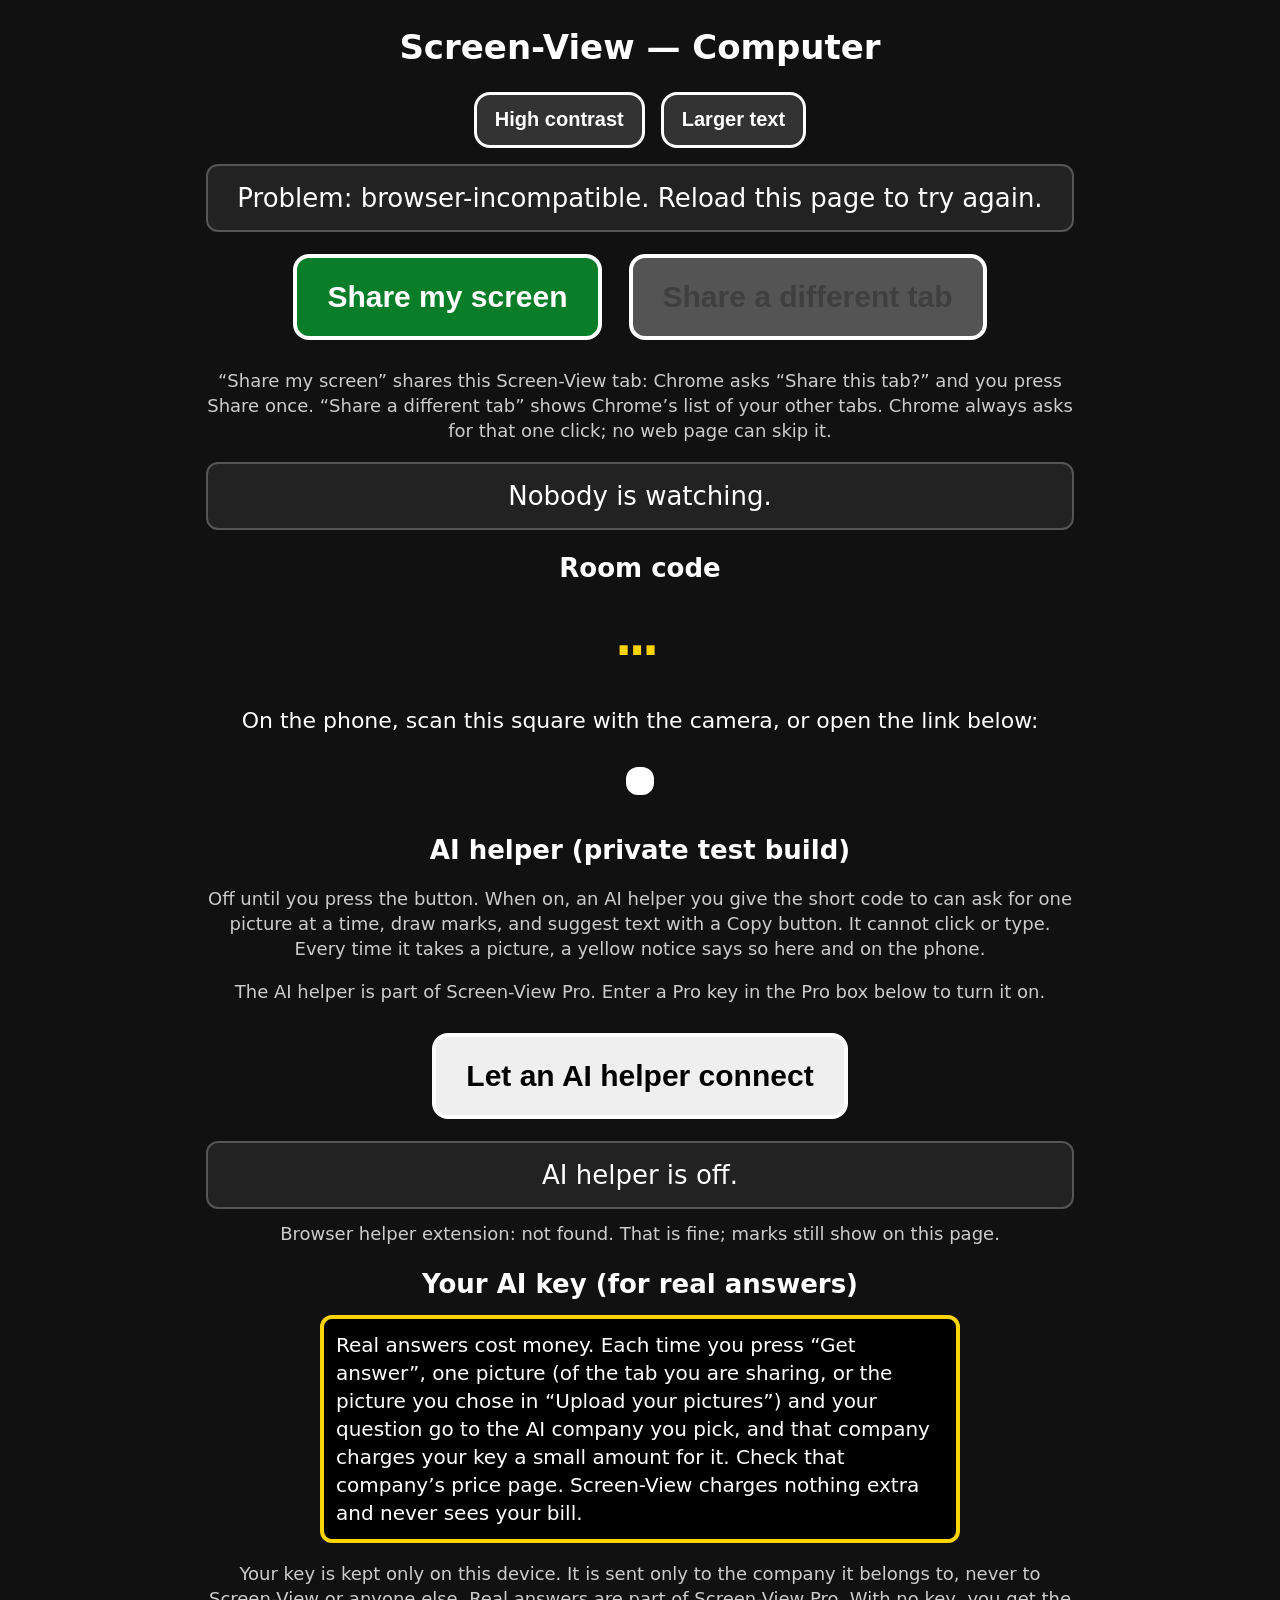
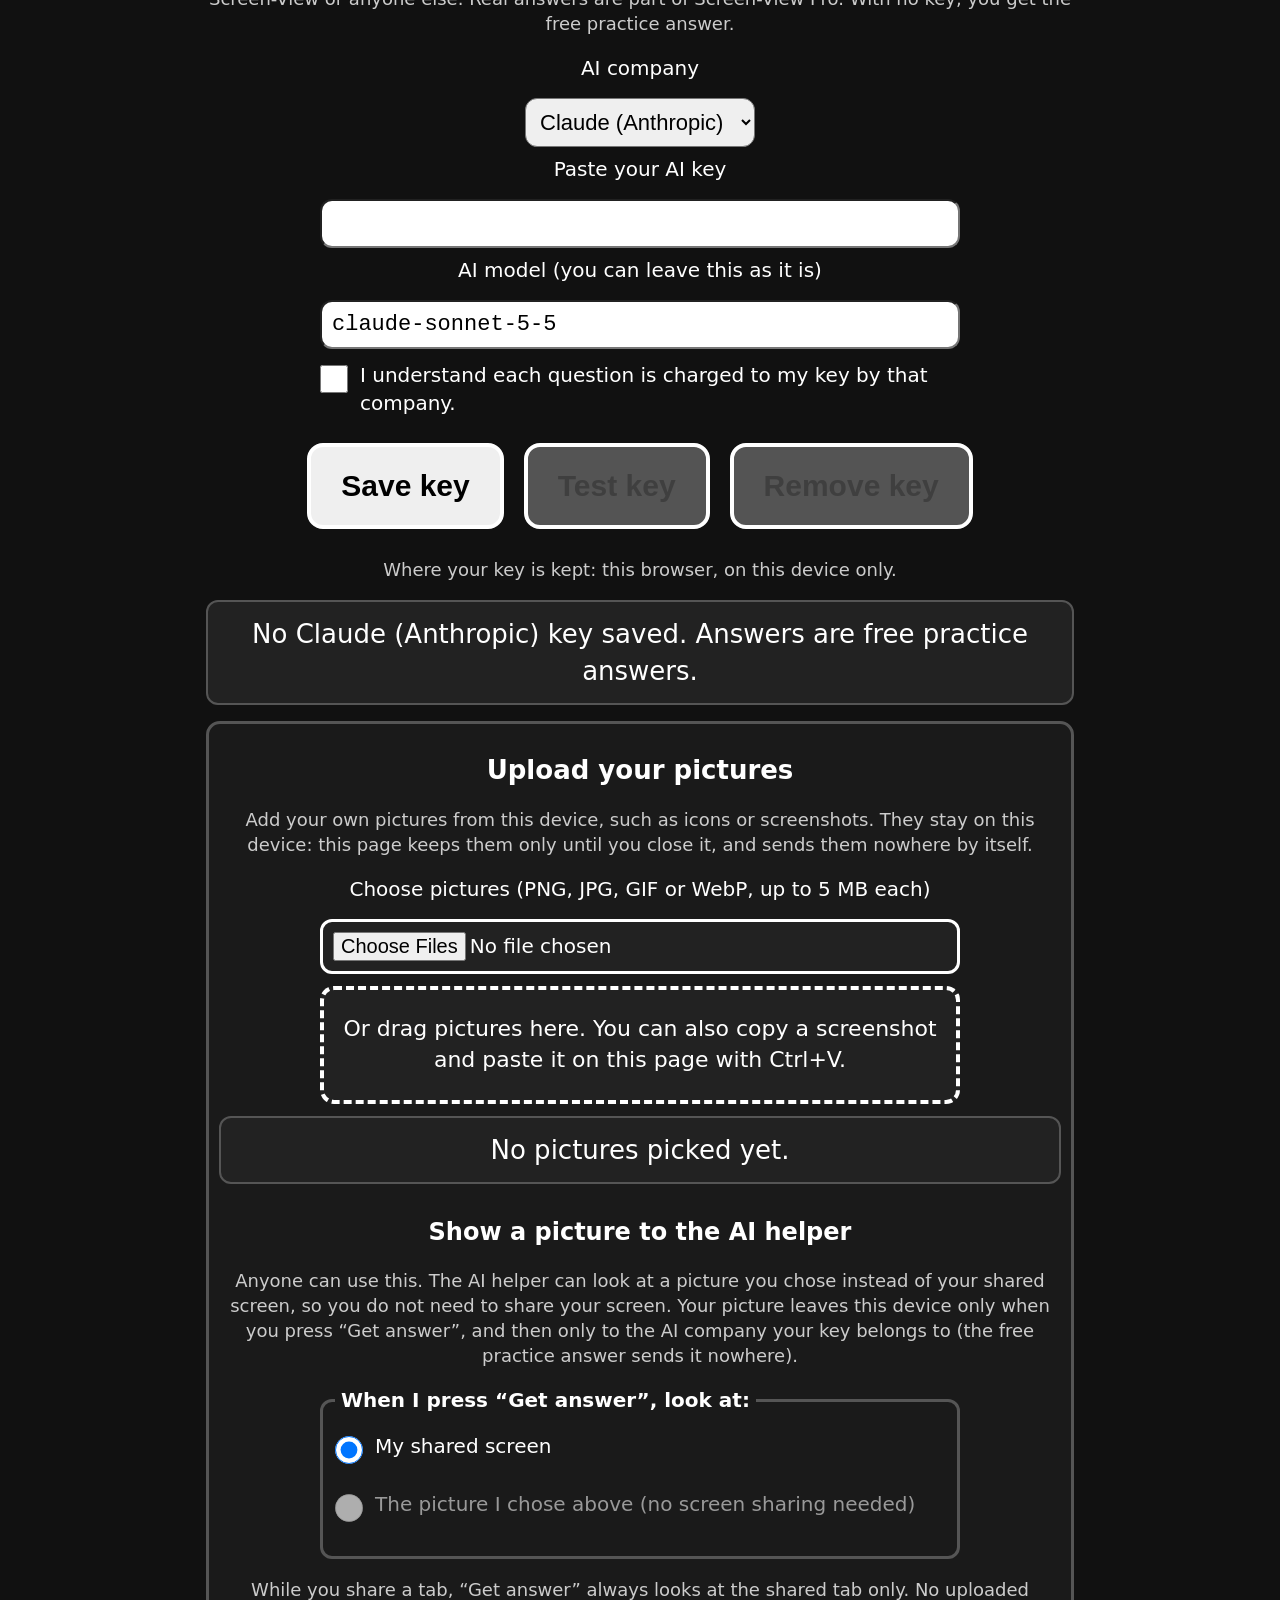
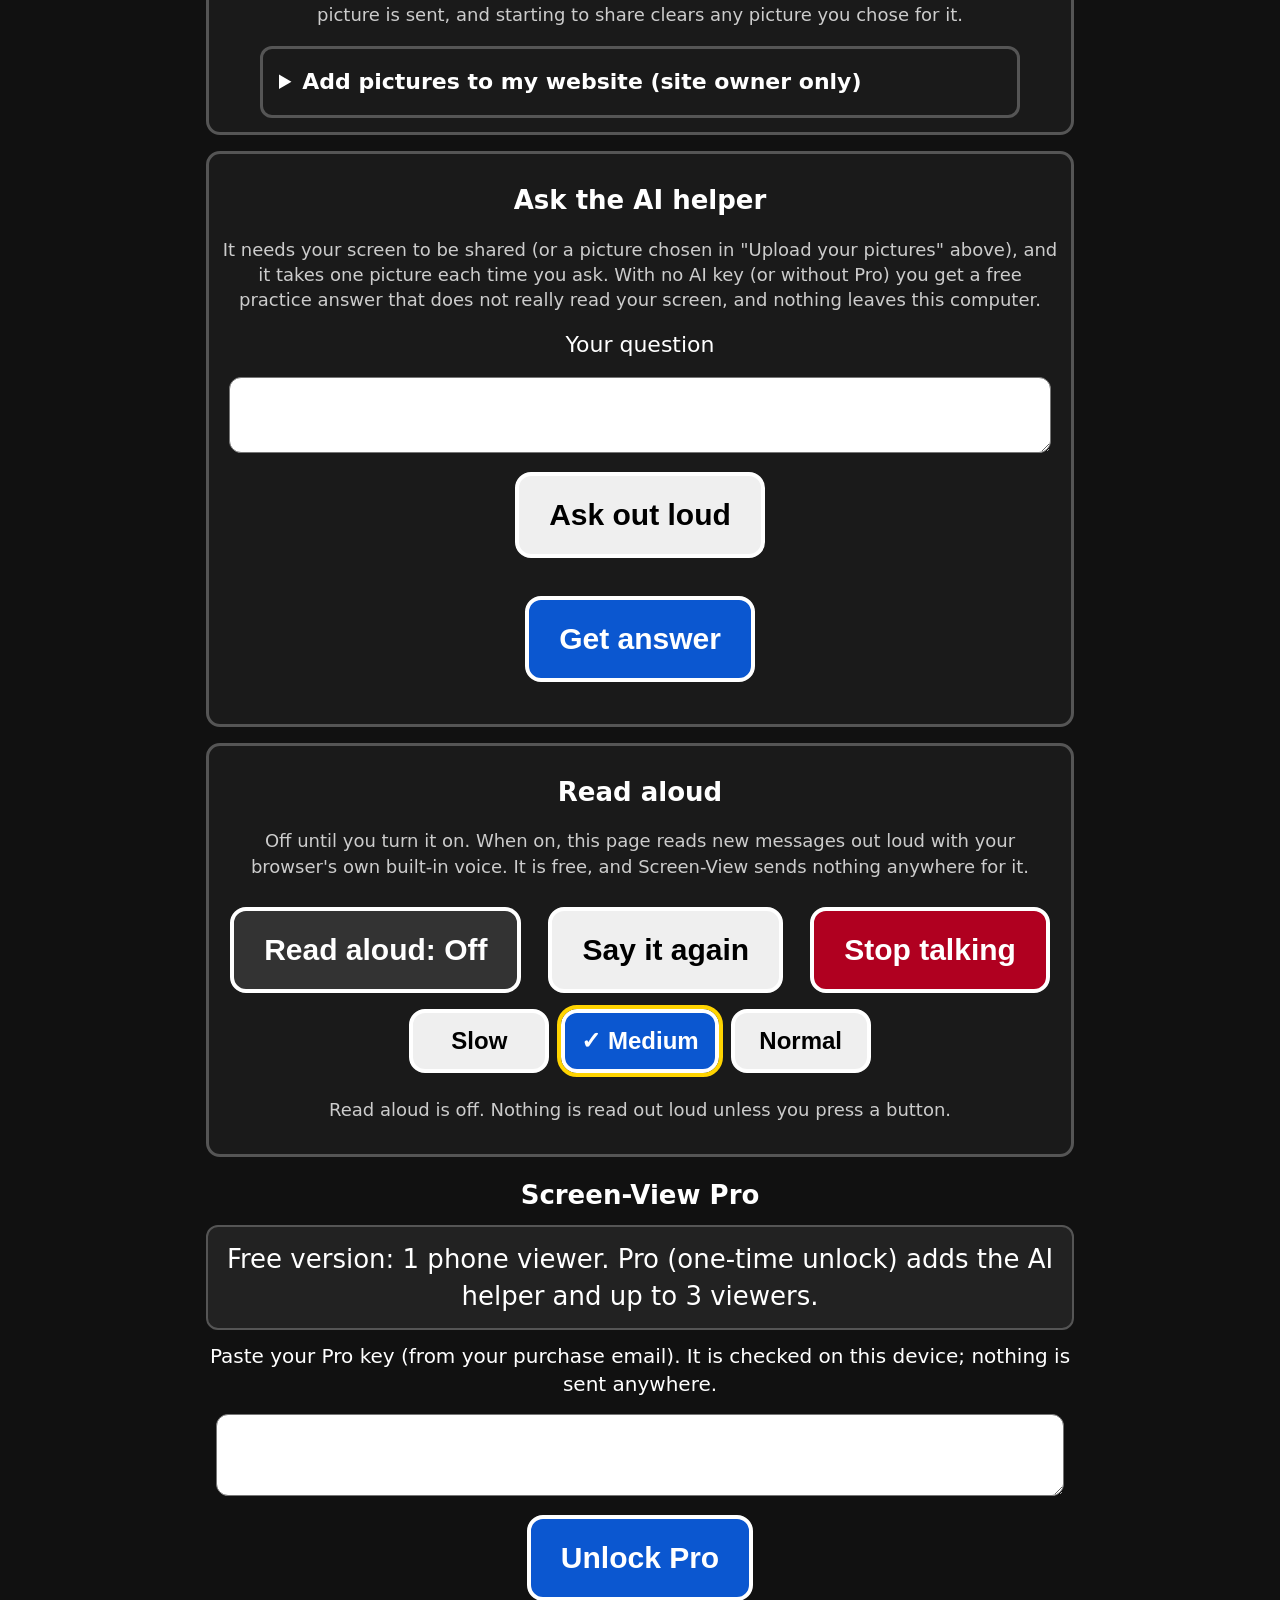
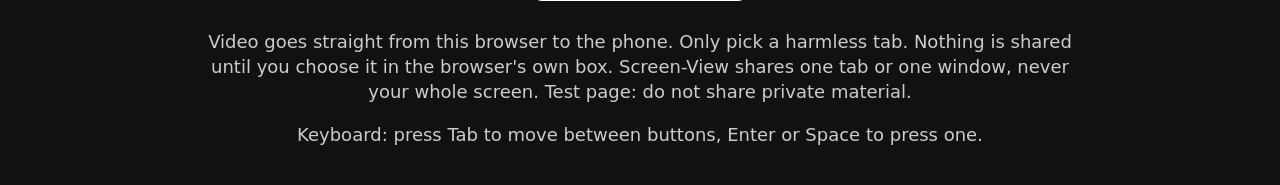
<file: screen-view/index.html>
<!doctype html>
<html lang="en"><head><meta charset="utf-8"><meta name="viewport" content="width=device-width,initial-scale=1">
<meta http-equiv="Content-Security-Policy" content="default-src 'self'; img-src 'self' data:; media-src 'self' blob: mediastream:; style-src 'self' 'unsafe-inline'; connect-src 'self' https://0.peerjs.com wss://0.peerjs.com ws://127.0.0.1:* ws://localhost:* https://api.anthropic.com https://api.openai.com https://api.x.ai https://api.github.com">
<meta name="referrer" content="no-referrer">
<link rel="manifest" href="manifest.webmanifest">
<meta name="theme-color" content="#111111">
<link rel="icon" type="image/png" sizes="32x32" href="icons/favicon-32.png">
<link rel="apple-touch-icon" href="icons/apple-touch-icon-180.png">
<title>Screen-View: share my screen (private test build)</title><link rel="stylesheet" href="style.css">
<script src="a11y.js"></script></head>
<body data-page="computer">
<a class="skip" href="#main">Skip to the main buttons</a>
<main id="main" tabindex="-1">
<h1>Screen-View &mdash; Computer</h1>
<section class="a11y-bar" aria-label="Display settings">
  <button type="button" id="toggle-contrast" class="toggle" aria-pressed="false">High contrast</button>
  <button type="button" id="toggle-bigtext" class="toggle" aria-pressed="false">Larger text</button>
</section>
<div id="status" class="status" role="status" aria-live="polite">Getting a room code&hellip;</div>
<div id="share-note" class="share-note hidden" role="alert"></div>
<div id="ai-snap-notice" class="ai-notice hidden" role="status" aria-live="polite"></div>
<button type="button" id="share" disabled aria-describedby="share-how">Share my screen</button>
<button type="button" id="share-other" disabled aria-describedby="share-how">Share a different tab</button>
<p id="share-how" class="small">&ldquo;Share my screen&rdquo; shares this Screen-View tab: Chrome asks &ldquo;Share this tab?&rdquo; and you press Share once. &ldquo;Share a different tab&rdquo; shows Chrome&rsquo;s list of your other tabs. Chrome always asks for that one click; no web page can skip it.</p>
<button type="button" id="stop" class="hidden">Stop</button>
<div id="watchers" class="status" role="status" aria-live="polite">Nobody is watching.</div>
<h2 id="code-heading">Room code</h2>
<div id="code" class="code" aria-hidden="true">&hellip;</div>
<p id="code-spoken" class="sr-only">Room code: not ready yet</p>
<p>On the phone, scan this square with the camera, or open the link below:</p>
<div id="qr" aria-hidden="true"></div>
<p id="link" class="small"></p>
<section id="preview-box" class="hidden" aria-labelledby="preview-heading">
  <h2 id="preview-heading">What the phone sees, with marks</h2>
  <p class="small">Marks from the phone appear on this preview only. A regular web page cannot draw over your whole real screen without a browser extension.</p>
  <div id="preview-stage" class="stage">
    <video id="preview" autoplay playsinline muted aria-label="Preview of the screen you are sharing"></video>
    <canvas id="ann-in" role="img" aria-label="Marks from the phone and the AI helper"></canvas>
  </div>
  <p id="ann-summary" class="small">No marks from the phone.</p>
  <button type="button" id="clear-ann">Clear marks</button>
</section>
<section id="text-box" class="hidden" aria-labelledby="text-heading">
  <h2 id="text-heading">Text to copy (from the phone or AI helper)</h2>
  <p class="small">This text is only shown. It is never typed or run for you. Press Copy, or drag the chip into a box if you want it used.</p>
  <pre id="got-text" class="got-text" tabindex="0" role="region" aria-label="Text received from the phone"></pre>
  <button type="button" id="copy-text">Copy</button>
  <p id="copy-status" class="small" role="status" aria-live="polite"></p>
  <div id="text-chip" class="chip hidden" draggable="true" aria-hidden="true">Drag this text</div>
</section>
<section id="ai-box" aria-labelledby="ai-heading">
  <h2 id="ai-heading">AI helper (private test build)</h2>
  <p class="small">Off until you press the button. When on, an AI helper you give the short code to can ask for one picture at a time, draw marks, and suggest text with a Copy button. It cannot click or type. Every time it takes a picture, a yellow notice says so here and on the phone.</p>
  <p id="ai-pro-note" class="small">The AI helper is part of Screen-View Pro. Enter a Pro key in the Pro box below to turn it on.</p>
  <button type="button" id="ai-connect">Let an AI helper connect</button>
  <button type="button" id="ai-stop" class="hidden">Stop AI helper</button>
  <div id="ai-status" class="status" role="status" aria-live="polite">AI helper is off.</div>
  <p class="hidden" id="ai-code-label">Tell the AI helper this code:</p>
  <div id="ai-code" class="code hidden" aria-hidden="true"></div>
  <p id="ai-code-spoken" class="sr-only"></p>
  <div id="ext-status" class="small" aria-live="polite">Browser helper extension: not checked yet.</div>
</section>
<section id="aikey-box" aria-labelledby="aikey-heading">
  <h2 id="aikey-heading">Your AI key (for real answers)</h2>
  <p id="aikey-cost" class="cost-note">Real answers cost money. Each time you press &ldquo;Get answer&rdquo;, one picture (of the tab you are sharing, or the picture you chose in &ldquo;Upload your pictures&rdquo;) and your question go to the AI company you pick, and that company charges your key a small amount for it. Check that company&rsquo;s price page. Screen-View charges nothing extra and never sees your bill.</p>
  <p class="small">Your key is kept only on this device. It is sent only to the company it belongs to, never to Screen-View or anyone else. Real answers are part of Screen-View Pro. With no key, you get the free practice answer.</p>
  <label for="aikey-provider">AI company</label>
  <select id="aikey-provider">
    <option value="claude">Claude (Anthropic)</option>
    <option value="openai">ChatGPT (OpenAI)</option>
    <option value="grok">Grok (xAI)</option>
  </select>
  <label for="aikey-input">Paste your AI key</label>
  <input type="password" id="aikey-input" class="keyfield" autocomplete="off" spellcheck="false" autocapitalize="off" aria-describedby="aikey-cost">
  <label for="aikey-model">AI model (you can leave this as it is)</label>
  <input type="text" id="aikey-model" class="keyfield" autocomplete="off" spellcheck="false" autocapitalize="off">
  <label class="agree" for="aikey-agree"><input type="checkbox" id="aikey-agree"> <span>I understand each question is charged to my key by that company.</span></label>
  <div class="toolrow">
    <button type="button" id="aikey-save">Save key</button>
    <button type="button" id="aikey-test">Test key</button>
    <button type="button" id="aikey-remove">Remove key</button>
  </div>
  <p id="aikey-where" class="small"></p>
  <div id="aikey-status" class="status" role="status" aria-live="polite">Checking for a saved AI key&hellip;</div>
</section>
<section id="pictures-box" aria-labelledby="pictures-heading">
  <h2 id="pictures-heading">Upload your pictures</h2>
  <p class="small">Add your own pictures from this device, such as icons or screenshots. They stay on this device: this page keeps them only until you close it, and sends them nowhere by itself.</p>
  <label for="pic-input">Choose pictures (PNG, JPG, GIF or WebP, up to 5 MB each)</label>
  <input type="file" id="pic-input" accept="image/*" multiple>
  <div id="pic-drop" class="dropzone" tabindex="0" role="button" aria-label="Choose pictures, or drag pictures here">Or drag pictures here. You can also copy a screenshot and paste it on this page with Ctrl+V.</div>
  <div id="pic-status" class="status" role="status" aria-live="polite">No pictures picked yet.</div>
  <ul id="pic-list" class="pic-list" aria-label="Pictures you picked"></ul>
  <h3 id="pic-ai-heading">Show a picture to the AI helper</h3>
  <p class="small">Anyone can use this. The AI helper can look at a picture you chose instead of your shared screen, so you do not need to share your screen. Your picture leaves this device only when you press &ldquo;Get answer&rdquo;, and then only to the AI company your key belongs to (the free practice answer sends it nowhere).</p>
  <fieldset id="pic-use" class="pic-use">
    <legend>When I press &ldquo;Get answer&rdquo;, look at:</legend>
    <label class="choice" for="pic-use-screen"><input type="radio" name="pic-use" id="pic-use-screen" value="screen" checked> <span>My shared screen</span></label>
    <label class="choice" for="pic-use-picture"><input type="radio" name="pic-use" id="pic-use-picture" value="picture" disabled> <span>The picture I chose above (no screen sharing needed)</span></label>
  </fieldset>
  <p id="pic-share-rule" class="small">While you share a tab, &ldquo;Get answer&rdquo; always looks at the shared tab only. No uploaded picture is sent, and starting to share clears any picture you chose for it.</p>
  <details id="site-upload" class="site-upload">
    <summary>Add pictures to my website (site owner only)</summary>
    <p class="cost-note">This puts the pictures you picked above onto your public website on GitHub. After that, anyone on the internet can see them. Only use pictures you are happy to make public.</p>
    <p class="small">It needs a GitHub token. Make a fine-grained token that can reach only this one repository, with &ldquo;Contents: Read and write&rdquo; and an expiry date:</p>
    <ol class="how-list">
      <li>On github.com, open Settings, then Developer settings, then Personal access tokens, then Fine-grained tokens. Press &ldquo;Generate new token&rdquo;.</li>
      <li>Give it a name and an expiry date, for example 30 days.</li>
      <li>Under &ldquo;Repository access&rdquo;, pick &ldquo;Only select repositories&rdquo; and choose only tonydreher123-art.github.io.</li>
      <li>Under &ldquo;Repository permissions&rdquo;, set &ldquo;Contents&rdquo; to &ldquo;Read and write&rdquo;. Leave everything else as it is.</li>
      <li>Press &ldquo;Generate token&rdquo;, copy it, and paste it below.</li>
    </ol>
    <p class="small">Your token stays on this device, kept only in this browser. It is sent only to GitHub, never to Screen-View, the AI companies, or anyone else. Press &ldquo;Remove token&rdquo; when you are done.</p>
    <label for="gh-token">Paste your GitHub token</label>
    <input type="password" id="gh-token" class="keyfield" autocomplete="off" spellcheck="false" autocapitalize="off">
    <div class="toolrow">
      <button type="button" id="gh-token-save">Save token</button>
      <button type="button" id="gh-token-remove">Remove token</button>
    </div>
    <div id="gh-token-status" class="status" role="status" aria-live="polite">Checking for a saved GitHub token&hellip;</div>
    <label for="up-folder">Folder on my website</label>
    <select id="up-folder">
      <option value="screen-view/icons">screen-view/icons (app icons)</option>
      <option value="screen-view/screenshots">screen-view/screenshots</option>
    </select>
    <details id="up-advanced">
      <summary>Advanced: which GitHub repository</summary>
      <label for="up-owner">Owner</label>
      <input type="text" id="up-owner" class="keyfield" value="tonydreher123-art" autocomplete="off" spellcheck="false" autocapitalize="off">
      <label for="up-repo">Repository</label>
      <input type="text" id="up-repo" class="keyfield" value="tonydreher123-art.github.io" autocomplete="off" spellcheck="false" autocapitalize="off">
      <label for="up-branch">Branch</label>
      <input type="text" id="up-branch" class="keyfield" value="main" autocomplete="off" spellcheck="false" autocapitalize="off">
    </details>
    <p id="up-names" class="small"></p>
    <button type="button" id="up-start">Put my pictures on my website</button>
    <div id="up-confirm" class="consent hidden" role="group" aria-labelledby="up-confirm-text">
      <p id="up-confirm-text"></p>
      <button type="button" id="up-yes">Yes, put them on my website</button>
      <button type="button" id="up-no">No, cancel</button>
    </div>
    <div id="up-status" class="status" role="status" aria-live="polite">Nothing uploaded yet.</div>
    <ol id="up-results" class="up-results" aria-label="Upload results, one line per picture"></ol>
  </details>
</section>
<section id="ask-box" aria-labelledby="ask-heading">
  <h2 id="ask-heading">Ask the AI helper</h2>
  <p id="ask-mode" class="small">It needs your screen to be shared (or a picture chosen in &ldquo;Upload your pictures&rdquo; above), and it takes one picture each time you ask. With no AI key (or without Pro) you get a free practice answer that does not really read your screen, and nothing leaves this computer.</p>
  <label for="ask-text">Your question</label>
  <textarea id="ask-text" rows="2" autocomplete="off"></textarea>
  <button type="button" id="ask-voice" class="hidden" aria-pressed="false">Ask out loud</button>
  <div id="ask-consent" class="consent hidden" role="group" aria-labelledby="ask-consent-text">
    <p id="ask-consent-text"></p>
    <button type="button" id="ask-consent-yes">Yes, use my voice</button>
    <button type="button" id="ask-consent-no">No, I will type</button>
  </div>
  <p id="ask-voice-note" class="small" role="status" aria-live="polite"></p>
  <button type="button" id="ask-send">Get answer</button>
  <p id="ask-note" class="small" role="status" aria-live="polite"></p>
</section>
<section id="ai-answer" class="answer hidden" aria-labelledby="answer-heading">
  <h2 id="answer-heading">Answer from the AI helper</h2>
  <p id="ai-answer-from" class="small"></p>
  <p id="ai-answer-text" class="answer-text"></p>
  <ol id="ai-answer-steps" class="answer-steps"></ol>
  <button type="button" id="voice-steps">Read step by step</button>
  <button type="button" id="voice-next" class="hidden">Next step</button>
</section>
<section id="voice-box" class="voice-box" aria-labelledby="voice-heading">
  <h2 id="voice-heading">Read aloud</h2>
  <p class="small">Off until you turn it on. When on, this page reads new messages out loud with your browser's own built-in voice. It is free, and Screen-View sends nothing anywhere for it.</p>
  <button type="button" id="voice-toggle" class="toggle" aria-pressed="false">Read aloud: Off</button>
  <button type="button" id="voice-again">Say it again</button>
  <button type="button" id="voice-stop">Stop talking</button>
  <div id="voice-rates" class="toolrow" role="toolbar" aria-label="Talking speed">
    <button type="button" id="voice-rate-slow" class="tool" aria-pressed="false">Slow</button>
    <button type="button" id="voice-rate-medium" class="tool on" aria-pressed="true">Medium</button>
    <button type="button" id="voice-rate-normal" class="tool" aria-pressed="false">Normal</button>
  </div>
  <p id="voice-note" class="small" role="status" aria-live="polite">Read aloud is off. Nothing is read out loud unless you press a button.</p>
</section>
<section id="pro-box" aria-labelledby="pro-heading">
  <h2 id="pro-heading">Screen-View Pro</h2>
  <div id="pro-status" class="status" role="status" aria-live="polite">Checking for a saved Pro key&hellip;</div>
  <div id="pro-enter">
    <label for="pro-key">Paste your Pro key (from your purchase email). It is checked on this device; nothing is sent anywhere.</label>
    <textarea id="pro-key" rows="3" autocomplete="off" spellcheck="false"></textarea>
    <button type="button" id="pro-unlock">Unlock Pro</button>
  </div>
  <button type="button" id="pro-remove" class="hidden">Remove Pro key from this device</button>
</section>
<p class="small">Video goes straight from this browser to the phone. Only pick a harmless tab. Nothing is shared until you choose it in the browser's own box. Screen-View shares one tab or one window, never your whole screen. Test page: do not share private material.</p>
<p class="small">Keyboard: press Tab to move between buttons, Enter or Space to press one.</p>
</main>
<div id="sr-announce" class="sr-only" role="status" aria-live="polite" aria-atomic="true"></div>
<script src="peerjs.min.js"></script>
<script src="qrcode.js"></script>
<script src="common.js"></script>
<script src="annotate.js"></script>
<script src="pro-public-key.js"></script>
<script src="pro.js"></script>
<script src="share-rule.js"></script>
<script src="sender.js"></script>
<script src="ai-marks.js"></script>
<script src="ext-bridge.js"></script>
<script src="tab-bridge.js"></script>
<script src="connector-link.js"></script>
<script src="voice.js"></script>
<script src="answer-view.js"></script>
<script src="ask.js"></script>
<script src="pictures.js"></script>
<script src="site-upload.js"></script>
<script type="module" src="ask-reader.js"></script>
<script src="ai-keys.js"></script>
<script type="module" src="ai-key-ui.js"></script>
<script src="pro-ui.js"></script>
<script src="sw-register.js"></script>
</body></html>
</file>
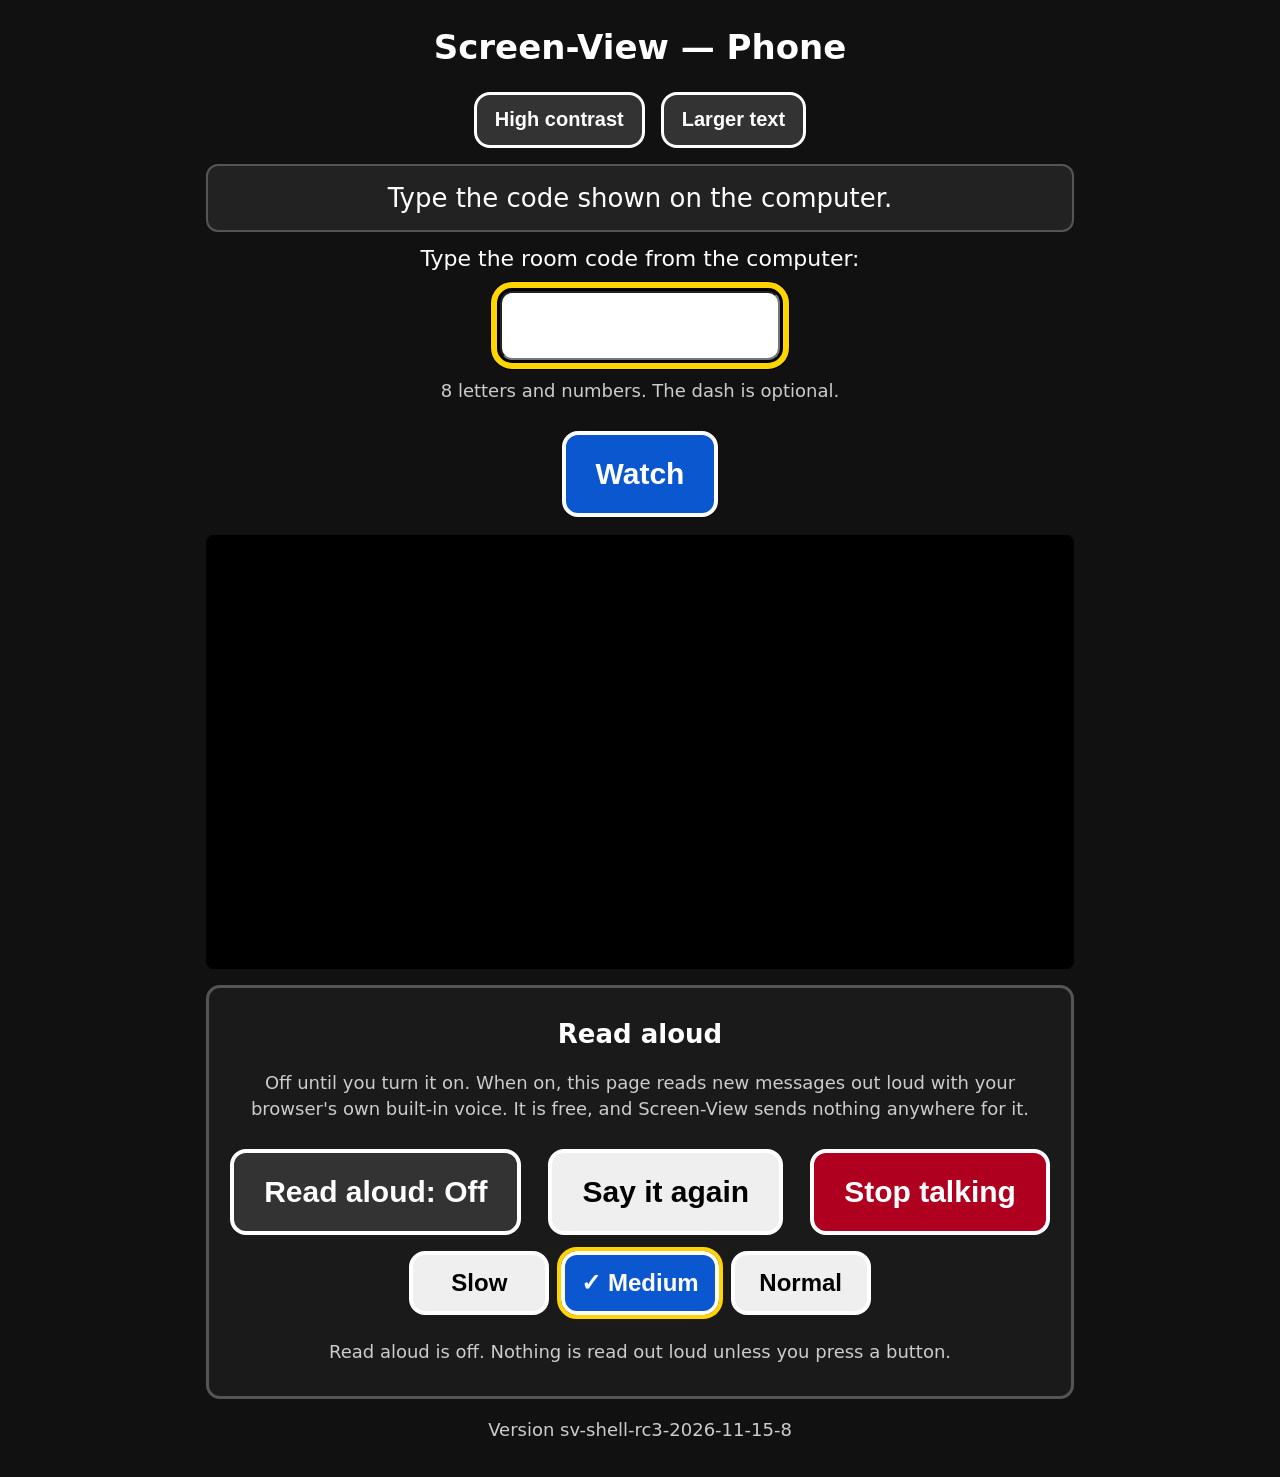
<file: screen-view/view.html>
<!doctype html>
<html lang="en"><head><meta charset="utf-8"><meta name="viewport" content="width=device-width,initial-scale=1">
<meta http-equiv="Content-Security-Policy" content="default-src 'self'; img-src 'self' data:; media-src 'self' blob: mediastream:; style-src 'self' 'unsafe-inline'; connect-src 'self' https://0.peerjs.com wss://0.peerjs.com">
<meta name="referrer" content="no-referrer">
<link rel="manifest" href="manifest.webmanifest">
<meta name="theme-color" content="#111111">
<link rel="icon" type="image/png" sizes="32x32" href="icons/favicon-32.png">
<link rel="apple-touch-icon" href="icons/apple-touch-icon-180.png">
<title>Screen-View: watch (private test build)</title><link rel="stylesheet" href="style.css">
<script src="a11y.js"></script></head>
<body data-page="phone">
<a class="skip" href="#main">Skip to the main buttons</a>
<main id="main" tabindex="-1">
<h1>Screen-View &mdash; Phone</h1>
<section class="a11y-bar" aria-label="Display settings">
  <button type="button" id="toggle-contrast" class="toggle" aria-pressed="false">High contrast</button>
  <button type="button" id="toggle-bigtext" class="toggle" aria-pressed="false">Larger text</button>
</section>
<div id="status" class="status" role="status" aria-live="polite">Starting&hellip;</div>
<div id="ai-snap-notice" class="ai-notice hidden" role="status" aria-live="polite"></div>
<div id="ask" class="hidden">
  <label for="codein">Type the room code from the computer:</label><br>
  <input id="codein" autocomplete="off" autocapitalize="characters" spellcheck="false" maxlength="9" aria-describedby="code-hint">
  <p id="code-hint" class="small">8 letters and numbers. The dash is optional.</p>
  <button type="button" id="go">Watch</button>
</div>
<div id="stage" class="stage">
  <video id="v" autoplay playsinline muted aria-label="The shared screen"></video>
  <canvas id="ann-ai" role="img" aria-label="Marks from the AI helper (dashed lines)"></canvas>
  <canvas id="ann" tabindex="-1" role="application" aria-roledescription="drawing area"
    aria-label="Draw marks on the shared screen" aria-describedby="draw-help"></canvas>
</div>
<p id="ai-marks-summary" class="small hidden">No marks from the AI helper.</p>
<p id="draw-help" class="small hidden">Draw with your finger or mouse. Keyboard: click or Tab to the screen, use the arrow keys to move the yellow cross (hold Shift for big steps), press Enter to start a mark, move, then Enter again to finish. Escape cancels.</p>
<button type="button" id="full" class="hidden">Full screen</button>
<div id="tools" class="tools hidden">
  <div class="toolrow" role="toolbar" aria-label="Drawing tools">
    <button type="button" id="tool-arrow" class="tool on" aria-pressed="true">Arrow</button>
    <button type="button" id="tool-circle" class="tool" aria-pressed="false">Circle</button>
    <button type="button" id="tool-highlight" class="tool" aria-pressed="false">Highlight</button>
    <button type="button" id="tool-draw" class="tool" aria-pressed="false">Draw</button>
  </div>
  <div class="toolrow colorrow" role="toolbar" aria-label="Mark colors">
    <button type="button" id="color-yellow" class="color on" data-color="#ffd400" aria-pressed="true"><span class="swatch" aria-hidden="true"></span>Yellow</button>
    <button type="button" id="color-red" class="color" data-color="#ff3b30" aria-pressed="false"><span class="swatch" aria-hidden="true"></span>Red</button>
    <button type="button" id="color-green" class="color" data-color="#00c853" aria-pressed="false"><span class="swatch" aria-hidden="true"></span>Green</button>
    <button type="button" id="color-blue" class="color" data-color="#2f7bff" aria-pressed="false"><span class="swatch" aria-hidden="true"></span>Blue</button>
    <button type="button" id="color-white" class="color" data-color="#ffffff" aria-pressed="false"><span class="swatch" aria-hidden="true"></span>White</button>
  </div>
  <div class="toolrow">
    <button type="button" id="undo">Undo</button>
    <button type="button" id="clear-ann">Clear marks</button>
  </div>
  <div class="sendtext">
    <label for="textout">Send text or code to the computer (it is only shown, never run)</label>
    <textarea id="textout" rows="3" autocomplete="off" spellcheck="false"></textarea>
    <button type="button" id="textout-voice" class="hidden" aria-pressed="false">Say it instead of typing</button>
    <div id="textout-consent" class="consent hidden" role="group" aria-labelledby="textout-consent-text">
      <p id="textout-consent-text"></p>
      <button type="button" id="textout-consent-yes">Yes, use my voice</button>
      <button type="button" id="textout-consent-no">No, I will type</button>
    </div>
    <p id="textout-voice-note" class="small" role="status" aria-live="polite"></p>
    <button type="button" id="sendtext">Send text</button>
    <p id="sentnote" class="small" role="status" aria-live="polite"></p>
  </div>
</div>
<section id="ai-answer" class="answer hidden" aria-labelledby="answer-heading">
  <h2 id="answer-heading">Answer from the AI helper</h2>
  <p id="ai-answer-from" class="small"></p>
  <p id="ai-answer-text" class="answer-text"></p>
  <ol id="ai-answer-steps" class="answer-steps"></ol>
  <button type="button" id="voice-steps">Read step by step</button>
  <button type="button" id="voice-next" class="hidden">Next step</button>
</section>
<section id="voice-box" class="voice-box" aria-labelledby="voice-heading">
  <h2 id="voice-heading">Read aloud</h2>
  <p class="small">Off until you turn it on. When on, this page reads new messages out loud with your browser's own built-in voice. It is free, and Screen-View sends nothing anywhere for it.</p>
  <button type="button" id="voice-toggle" class="toggle" aria-pressed="false">Read aloud: Off</button>
  <button type="button" id="voice-again">Say it again</button>
  <button type="button" id="voice-stop">Stop talking</button>
  <div id="voice-rates" class="toolrow" role="toolbar" aria-label="Talking speed">
    <button type="button" id="voice-rate-slow" class="tool" aria-pressed="false">Slow</button>
    <button type="button" id="voice-rate-medium" class="tool on" aria-pressed="true">Medium</button>
    <button type="button" id="voice-rate-normal" class="tool" aria-pressed="false">Normal</button>
  </div>
  <p id="voice-note" class="small" role="status" aria-live="polite">Read aloud is off. Nothing is read out loud unless you press a button.</p>
</section>
<p id="build-line" class="small build-line">Version: checking&hellip;</p>
</main>
<div id="sr-announce" class="sr-only" role="status" aria-live="polite" aria-atomic="true"></div>
<script src="peerjs.min.js"></script>
<script src="common.js"></script>
<script src="annotate.js"></script>
<script src="voice.js"></script>
<script src="answer-view.js"></script>
<script src="ask.js"></script>
<script src="viewer.js"></script>
<script src="build-info.js"></script>
<script src="sw-register.js"></script>
</body></html>
</file>
<file: screen-view/style.css>
* { box-sizing: border-box; }
body { margin: 0; font-family: system-ui, Arial, sans-serif; background: #111; color: #fff; font-size: 1.375rem; line-height: 1.4; }
main { max-width: 900px; margin: 0 auto; padding: 16px; text-align: center; }
h1 { font-size: 2.125rem; margin: 8px 0 16px; }
h2 { font-size: 1.625rem; margin: 20px 0 8px; }
button { font-size: 1.875rem; font-weight: bold; padding: 22px 30px; margin: 10px; border-radius: 16px; border: 4px solid #fff; cursor: pointer; min-width: 260px; }
button:focus-visible { outline: 6px solid #ffd400; outline-offset: 3px; }
#share, #copy-text { background: #0a7d28; color: #fff; }
#stop, #clear-ann { background: #b00020; color: #fff; }
#go, #sendtext { background: #0b57d0; color: #fff; }
#copy-text { min-width: 80%; min-height: 88px; font-size: 2.25rem; }
.code { font-size: 4rem; font-weight: bold; letter-spacing: 6px; color: #ffd400; margin: 6px 0; font-family: monospace; }
.status { font-size: 1.625rem; padding: 14px; margin: 12px 0; border-radius: 12px; background: #222; border: 2px solid #555; }
.small { font-size: 1.125rem; color: #ccc; word-break: break-all; }
#qr { background: #fff; display: inline-block; padding: 14px; border-radius: 12px; margin: 8px; }
#qr img { display: block; width: 260px; height: 260px; max-width: 70vw; max-height: 70vw; image-rendering: pixelated; }
video { width: 100%; background: #000; border-radius: 8px; max-height: 70vh; display: block; }
input { font-size: 2.5rem; width: 280px; text-align: center; text-transform: uppercase; padding: 10px; border-radius: 12px; font-family: monospace; }
.hidden { display: none !important; }

.stage { position: relative; width: 100%; margin-top: 8px; background: #000; border-radius: 8px; overflow: hidden; }
.stage canvas { position: absolute; left: 0; top: 0; touch-action: none; }
#ann-in { pointer-events: none; }
.stage.fresh { outline: 6px solid #ffd400; outline-offset: 0; animation: pulse 1.2s ease-out 1; }
@keyframes pulse { from { outline-color: #fff; } to { outline-color: #ffd400; } }

.tools { margin-top: 12px; }
.toolrow { display: flex; flex-wrap: wrap; justify-content: center; gap: 0; }
.tools button, .tools .tool {
  min-width: 140px; min-height: 64px; font-size: 1.5rem; padding: 14px 16px; margin: 6px;
  background: #333; color: #fff;
}
.tools .tool.on { background: #0b57d0; outline: 4px solid #ffd400; }
#undo { background: #5a3d00; }
.sendtext { margin-top: 16px; }
.sendtext label { display: block; font-size: 1.25rem; margin: 8px; color: #eee; }
textarea { width: 100%; max-width: 640px; font-size: 1.375rem; padding: 12px; border-radius: 12px; min-height: 96px; font-family: ui-monospace, monospace; }

.got-text {
  text-align: left; white-space: pre-wrap; word-break: break-word;
  background: #1a1a1a; border: 2px solid #888; border-radius: 12px;
  padding: 16px; font-size: 1.375rem; font-family: ui-monospace, monospace;
  min-height: 72px; max-height: 40vh; overflow: auto; color: #fff;
}
.chip {
  display: inline-block; margin: 12px auto; padding: 18px 24px;
  background: #ffd400; color: #111; font-weight: bold; font-size: 1.375rem;
  border-radius: 16px; border: 4px solid #fff; cursor: grab; max-width: 90%;
  user-select: none;
}
.chip:active { cursor: grabbing; }

/* ===== Accessibility additions (Nov 10, 2026) ===== */
/* All text sizes are in rem (was px) so the "Larger text" switch and browser zoom scale everything. */
html { font-size: 100%; }
html.big { font-size: 125%; }

/* Screen-reader-only text */
.sr-only { position: absolute !important; width: 1px; height: 1px; padding: 0; margin: -1px; overflow: hidden; clip: rect(0 0 0 0); white-space: nowrap; border: 0; }

/* Skip link: hidden until it gets keyboard focus */
.skip { position: absolute; left: 8px; top: -200px; z-index: 10; background: #ffd400; color: #000; font-weight: bold;
  padding: 14px 20px; border-radius: 12px; min-height: 48px; display: inline-block; text-decoration: none; }
.skip:focus { top: 8px; }
main:focus { outline: none; }

/* Every target is at least 48x48 CSS pixels */
button, input, textarea, select, .chip, .skip { min-height: 48px; }
button { min-width: 48px; }
.tools button, .tools .tool { min-height: 64px; }

/* Display settings switches */
.a11y-bar { display: flex; flex-wrap: wrap; justify-content: center; gap: 8px; margin: 0 0 8px; }
.a11y-bar .toggle { min-width: 0; min-height: 56px; font-size: 1.25rem; padding: 10px 18px; margin: 4px; background: #333; color: #fff; border: 3px solid #fff; }
.a11y-bar .toggle[aria-pressed="true"] { background: #fff; color: #000; }
.a11y-bar .toggle[aria-pressed="true"]::before { content: "\2713  "; } /* check mark, not only color */

/* Visible focus on EVERYTHING you can reach with Tab (thick yellow + black ring, shows on light and dark) */
:focus-visible { outline: 6px solid #ffd400 !important; outline-offset: 3px !important; box-shadow: 0 0 0 10px #000 !important; }
canvas#ann:focus-visible { outline-offset: -6px !important; box-shadow: inset 0 0 0 10px #000 !important; }
.got-text:focus-visible { outline-offset: 2px !important; }

/* Selected tool shows a word-like marker too, not only color */
.tools .tool[aria-pressed="true"]::before { content: "\2713  "; }

/* Respect "reduce motion" */
@media (prefers-reduced-motion: reduce) {
  .stage.fresh { animation: none; }
  * { scroll-behavior: auto !important; transition: none !important; }
}

/* ===== High contrast mode: pure black/white/yellow, thick borders ===== */
html.hc body { background: #000; color: #fff; }
html.hc .status { background: #000; border: 3px solid #fff; color: #fff; }
html.hc .small { color: #fff; }
html.hc button { background: #000 !important; color: #fff !important; border: 4px solid #fff !important; text-decoration: underline; }
html.hc #share, html.hc #go, html.hc #sendtext, html.hc #copy-text { background: #fff !important; color: #000 !important; border-color: #ffd400 !important; }
html.hc .tools .tool.on, html.hc .a11y-bar .toggle[aria-pressed="true"] { background: #ffd400 !important; color: #000 !important; border-color: #fff !important; }
html.hc .code { color: #ffd400; }
html.hc input, html.hc textarea { background: #000; color: #fff; border: 4px solid #fff; }
html.hc .got-text { background: #000; border: 3px solid #fff; color: #fff; }
html.hc .chip { background: #ffd400; color: #000; border: 4px solid #fff; }
html.hc .skip { background: #ffd400; color: #000; }

/* Windows High Contrast / forced colors: keep borders and focus visible */
@media (forced-colors: active) {
  button, input, textarea, .status { border: 3px solid ButtonText; }
  :focus-visible { outline: 6px solid Highlight !important; }
}
button, input, textarea { max-width: calc(100% - 20px); }
button { white-space: normal; }

/* Break long links anywhere, but keep normal words whole */
.small { word-break: normal; overflow-wrap: anywhere; }
#link { word-break: break-all; }

/* ===== Unified build additions (Nov 10, 2026) ===== */
/* "AI took a picture at ..." notice: big, yellow, black text (contrast 13:1), on both pages */
.ai-notice { font-size: 1.5rem; font-weight: bold; padding: 14px 16px; margin: 12px 0; border-radius: 12px;
  background: #ffd400; color: #000; border: 4px solid #fff; }
.ai-notice::before { content: "\1F4F7  "; } /* camera symbol, decorative */
.ai-notice.flash { animation: snapflash 1.2s ease-out 1; }
@keyframes snapflash { from { box-shadow: 0 0 0 12px #fff; } to { box-shadow: 0 0 0 0 #fff; } }
html.hc .ai-notice { background: #ffd400; color: #000; border-color: #fff; }
@media (prefers-reduced-motion: reduce) { .ai-notice.flash { animation: none; } }

/* AI helper marks on the phone: their own canvas under the phone's drawing canvas, never touchable */
#ann-ai { pointer-events: none; }

/* Color choice buttons on the phone: a color square AND the color's name (not color alone) */
.tools .colorrow .color { min-width: 112px; min-height: 64px; background: #333; color: #fff; display: inline-flex; align-items: center; justify-content: center; gap: 10px; }
.tools .colorrow .color.on { background: #0b57d0; outline: 4px solid #ffd400; }
.tools .colorrow .color[aria-pressed="true"]::before { content: "\2713"; }
.swatch { display: inline-block; width: 28px; height: 28px; border-radius: 6px; border: 3px solid #fff; box-shadow: 0 0 0 2px #000; flex: none; }
#color-yellow .swatch { background: #ffd400; }
#color-red .swatch { background: #ff3b30; }
#color-green .swatch { background: #00c853; }
#color-blue .swatch { background: #2f7bff; }
#color-white .swatch { background: #ffffff; }
html.hc .tools .colorrow .color.on { background: #ffd400 !important; color: #000 !important; }
html.hc .tools .colorrow .color.on .swatch { border-color: #000; }
@media (forced-colors: active) { .swatch { forced-color-adjust: none; } }

/* ===== Voice-AI build additions (Nov 10, 2026): Read aloud, Ask out loud, answers ===== */
.voice-box, #ask-box, .answer { margin: 16px 0; padding: 8px 10px 14px; border: 3px solid #555; border-radius: 14px; background: #1a1a1a; }
#voice-toggle { min-height: 72px; background: #333; color: #fff; }
#voice-toggle[aria-pressed="true"] { background: #fff; color: #000; }
#voice-toggle[aria-pressed="true"]::before { content: "\2713  "; } /* check mark, not only color */
#voice-stop { background: #b00020; color: #fff; }
#voice-rates .tool { min-width: 140px; min-height: 64px; font-size: 1.5rem; padding: 14px 16px; margin: 6px; }
#voice-rates .tool.on { background: #0b57d0; color: #fff; outline: 4px solid #ffd400; }
#voice-rates .tool[aria-pressed="true"]::before { content: "\2713  "; }
#ask-send, #voice-next { background: #0b57d0; color: #fff; }
#ask-voice[aria-pressed="true"], #textout-voice[aria-pressed="true"] { background: #ffd400; color: #000; }
.consent { margin: 10px auto; padding: 12px; max-width: 640px; border: 4px solid #ffd400; border-radius: 12px; background: #000; color: #fff; text-align: left; }
.answer-text { font-size: 1.625rem; font-weight: bold; }
.answer-steps { text-align: left; max-width: 640px; margin: 8px auto; font-size: 1.5rem; }
.answer-steps li { margin: 8px 0; }
html.hc .voice-box, html.hc #ask-box, html.hc .answer { background: #000; border-color: #fff; }
html.hc #voice-toggle[aria-pressed="true"], html.hc #voice-rates .tool.on, html.hc #ask-voice[aria-pressed="true"], html.hc #textout-voice[aria-pressed="true"] { background: #ffd400 !important; color: #000 !important; }
html.hc #ask-send { background: #fff !important; color: #000 !important; border-color: #ffd400 !important; }

/* POLISH BUILD: what-was-picked note (share-rule.js) */
.share-note { font-size: 1.5rem; font-weight: bold; padding: 14px 16px; margin: 12px 0; border-radius: 12px; border: 3px solid #ffd400; background: #2a2300; color: #fff; }
.share-note.refuse { border-color: #ff8a8a; background: #3a0000; }
.share-note.allow-note { border-color: #9fd3ff; background: #00223a; }
html.hc .share-note { background: #000; color: #fff; border: 3px solid #fff; }

/* RC BUILD (Nov 10, 2026): leave room under field labels for the focus ring (6 px outline + 3 px gap, 10 px black
   edge = reaches 10 px past the box). Before, at 412 px wide the 2nd line of "Type the room code from the computer:"
   sat under the code box's yellow ring. 16 px keeps 6 px clear. Checked by test/rc-layout.mjs. */
label[for="codein"], label[for="ask-text"] { display: inline-block; margin-bottom: 16px; }
.sendtext label { margin-bottom: 16px; }

/* RC2 BUILD (Nov 10, 2026): Pro box from packaging-2026-11-10 (same rules), with the RC label spacing
   (16 px under the label so the focus ring on the key box never covers it), font sizes in rem (not px, so
   Larger text and zoom scale them; packaging used px) and a high-contrast look. */
#pro-box textarea { width: 100%; font-size: 1.125rem; font-family: monospace; padding: 10px; border-radius: 12px; }
#pro-box label { display: block; font-size: 1.25rem; margin: 8px 0 16px; }
#pro-unlock { background: #0b57d0; color: #fff; }
#pro-remove { background: #444; color: #fff; font-size: 1.375rem; }
html.hc #pro-unlock, html.hc #pro-remove { background: #fff !important; color: #000 !important; border-color: #ffd400 !important; }

/* RC3 BUILD (Nov 14, 2026): "Your AI key" box. Normal-case text fields (the room-code input rule is uppercase). */
#aikey-box label { display: block; font-size: 1.25rem; margin: 8px 0 16px; }
#aikey-box label.agree { display: flex; gap: 12px; align-items: flex-start; justify-content: center; text-align: left; max-width: 640px; margin: 12px auto 16px; }
#aikey-box label.agree input { width: 28px; height: 28px; min-height: 28px; flex: none; margin: 4px 0 0; }
#aikey-box select { font-size: 1.375rem; padding: 10px; border-radius: 12px; max-width: calc(100% - 20px); }
input.keyfield { font-size: 1.375rem; width: 100%; max-width: 640px; text-align: left; text-transform: none; font-family: ui-monospace, monospace; }
.cost-note { font-size: 1.25rem; max-width: 640px; margin: 12px auto; padding: 12px; border: 4px solid #ffd400; border-radius: 12px; background: #000; color: #fff; text-align: left; }

/* UPLOAD BUILD (Nov 15, 2026): "Upload your pictures" box (pictures.js, site-upload.js). Same box look as Ask,
   rem sizes (Larger text scales them), 48 px targets, check marks not only color, high-contrast versions. */
#pictures-box { margin: 16px 0; padding: 8px 10px 14px; border: 3px solid #555; border-radius: 14px; background: #1a1a1a; }
#pictures-box h3 { font-size: 1.5rem; margin: 20px 0 8px; }
#pictures-box label { display: block; font-size: 1.25rem; margin: 8px 0 16px; }
#pictures-box select { font-size: 1.375rem; padding: 10px; border-radius: 12px; max-width: calc(100% - 20px); }
#pic-input { font-size: 1.25rem; width: 100%; max-width: 640px; text-align: left; text-transform: none; font-family: inherit; padding: 10px; background: #222; color: #fff; border: 3px solid #fff; }
.dropzone { margin: 12px auto; max-width: 640px; padding: 24px 16px; font-size: 1.375rem; border: 4px dashed #fff; border-radius: 14px; background: #222; cursor: pointer; min-height: 96px; }
.dropzone.over { background: #00223a; border-color: #ffd400; }
.pic-list { list-style: none; padding: 0; margin: 8px 0; display: flex; flex-wrap: wrap; gap: 12px; justify-content: center; }
.pic-item { width: 280px; max-width: 100%; padding: 10px; border: 3px solid #555; border-radius: 12px; background: #111; }
.pic-item.chosen { border: 5px solid #ffd400; }
.pic-item img { display: block; max-width: 100%; max-height: 180px; margin: 0 auto; background: #fff; border-radius: 6px; }
.pic-name { font-size: 1.125rem; margin: 8px 0; overflow-wrap: anywhere; }
.pic-item button { min-width: 0; width: calc(100% - 8px); margin: 4px; font-size: 1.25rem; padding: 12px 10px; background: #333; color: #fff; }
.pic-item .pic-use-btn[aria-pressed="true"] { background: #ffd400; color: #000; }
.pic-item .pic-use-btn[aria-pressed="true"]::before { content: "\2713  "; }
.pic-item .pic-remove { background: #b00020; }
.pic-use { max-width: 640px; margin: 8px auto; border: 3px solid #555; border-radius: 12px; padding: 8px 12px; text-align: left; }
.pic-use legend { font-size: 1.25rem; font-weight: bold; padding: 0 6px; }
#pictures-box label.choice { display: flex; gap: 12px; align-items: flex-start; margin: 10px 0; min-height: 48px; }
#pictures-box label.choice input { width: 28px; height: 28px; min-height: 28px; flex: none; margin: 4px 0 0; }
#pictures-box input[type="radio"]:disabled + span { color: #999; }
.site-upload { margin: 16px auto 0; max-width: 760px; text-align: left; border: 3px solid #555; border-radius: 12px; padding: 8px 12px; }
.site-upload summary, #up-advanced summary { font-size: 1.375rem; font-weight: bold; cursor: pointer; min-height: 48px; padding: 10px 4px; }
.site-upload > label, .site-upload > select, .site-upload > button, .site-upload > .toolrow, .site-upload > #up-advanced label { text-align: left; }
.how-list { font-size: 1.125rem; margin: 8px 0; padding-left: 28px; }
.how-list li { margin: 6px 0; }
#up-start, #up-yes { background: #0b57d0; color: #fff; }
#up-no { background: #444; color: #fff; }
.up-results { font-size: 1.125rem; overflow-wrap: anywhere; }
.up-results li { margin: 6px 0; }
html.hc #pictures-box, html.hc .pic-item, html.hc .pic-use, html.hc .site-upload { background: #000; border-color: #fff; }
html.hc .pic-item.chosen { border-color: #ffd400; }
html.hc .dropzone { background: #000; border-color: #fff; color: #fff; }
html.hc .dropzone.over { border-color: #ffd400; }
html.hc #pic-input { background: #000; color: #fff; border-color: #fff; }
html.hc .pic-item .pic-use-btn[aria-pressed="true"] { background: #ffd400 !important; color: #000 !important; }
html.hc #up-start, html.hc #up-yes { background: #fff !important; color: #000 !important; border-color: #ffd400 !important; }
html.hc #pictures-box input[type="radio"]:disabled + span { color: #bbb; }
@media (forced-colors: active) { .dropzone, .pic-item { border: 3px solid ButtonText; } }
</file>
